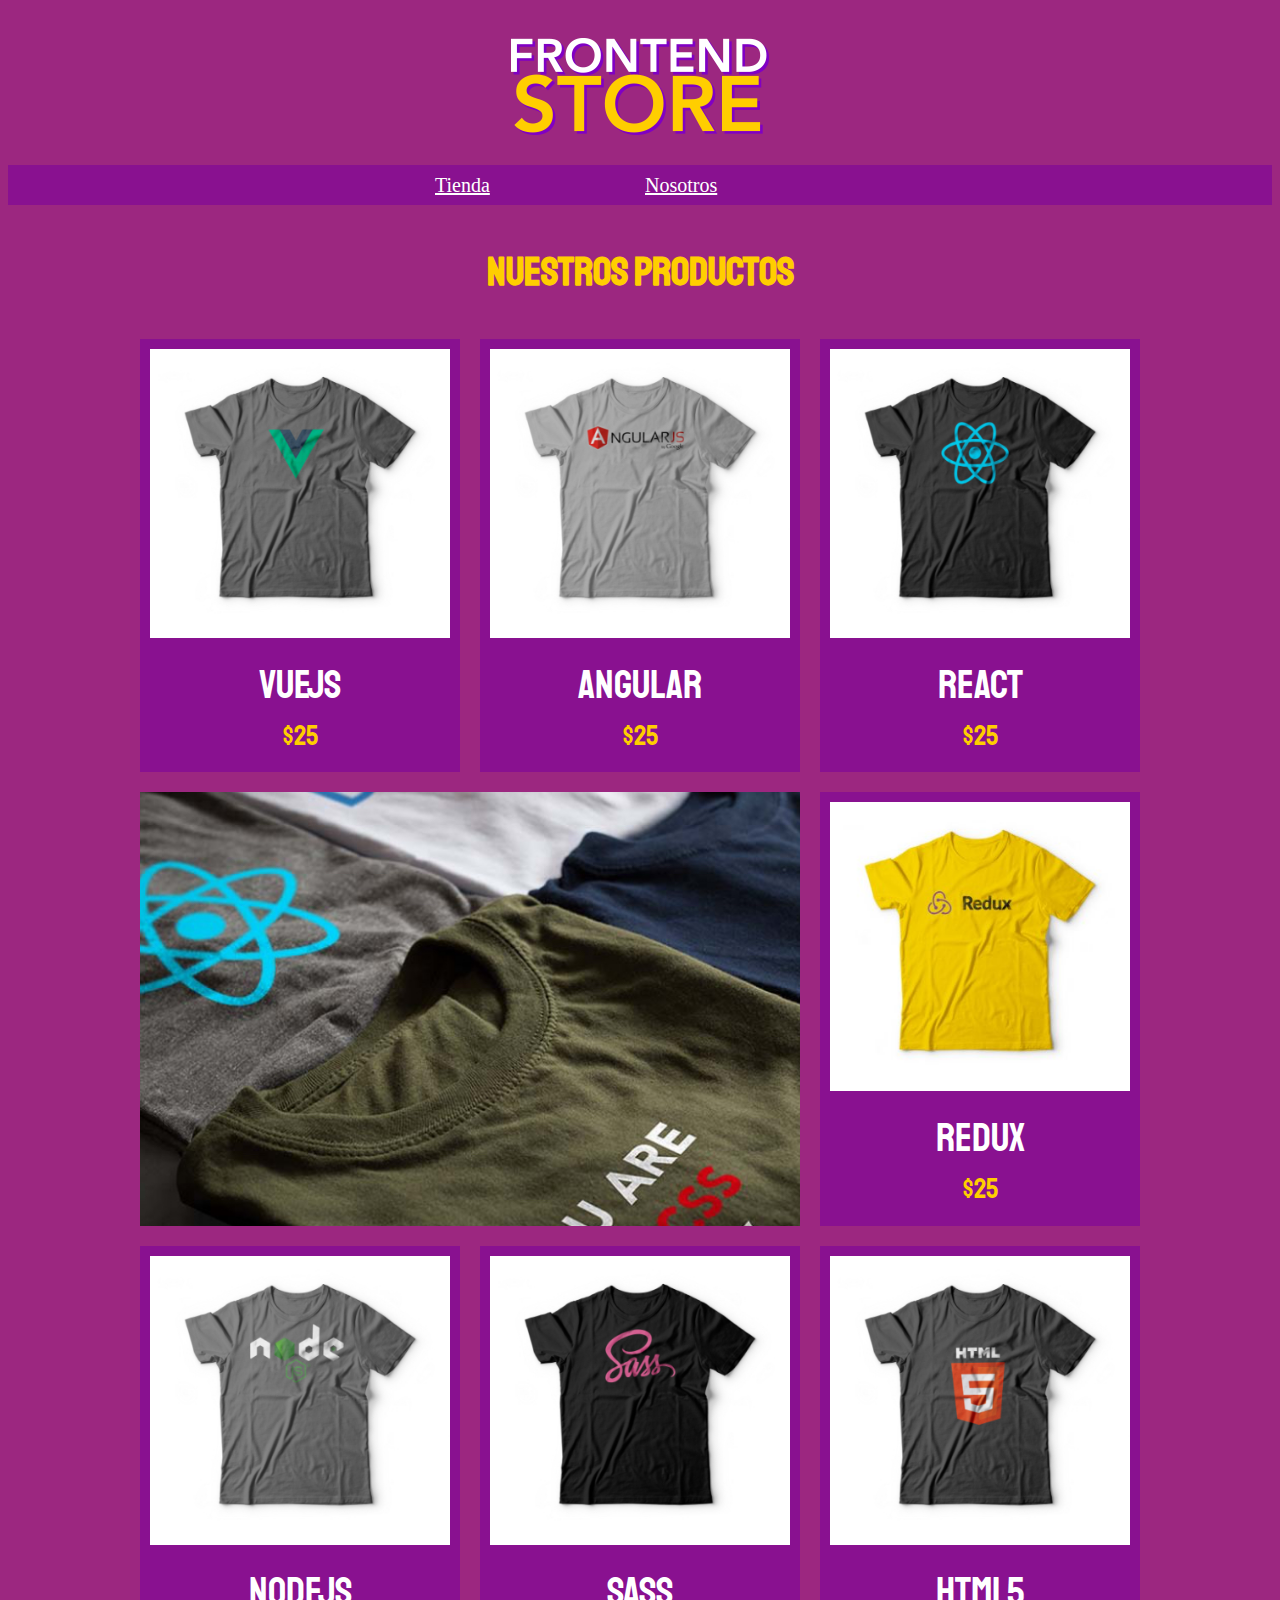
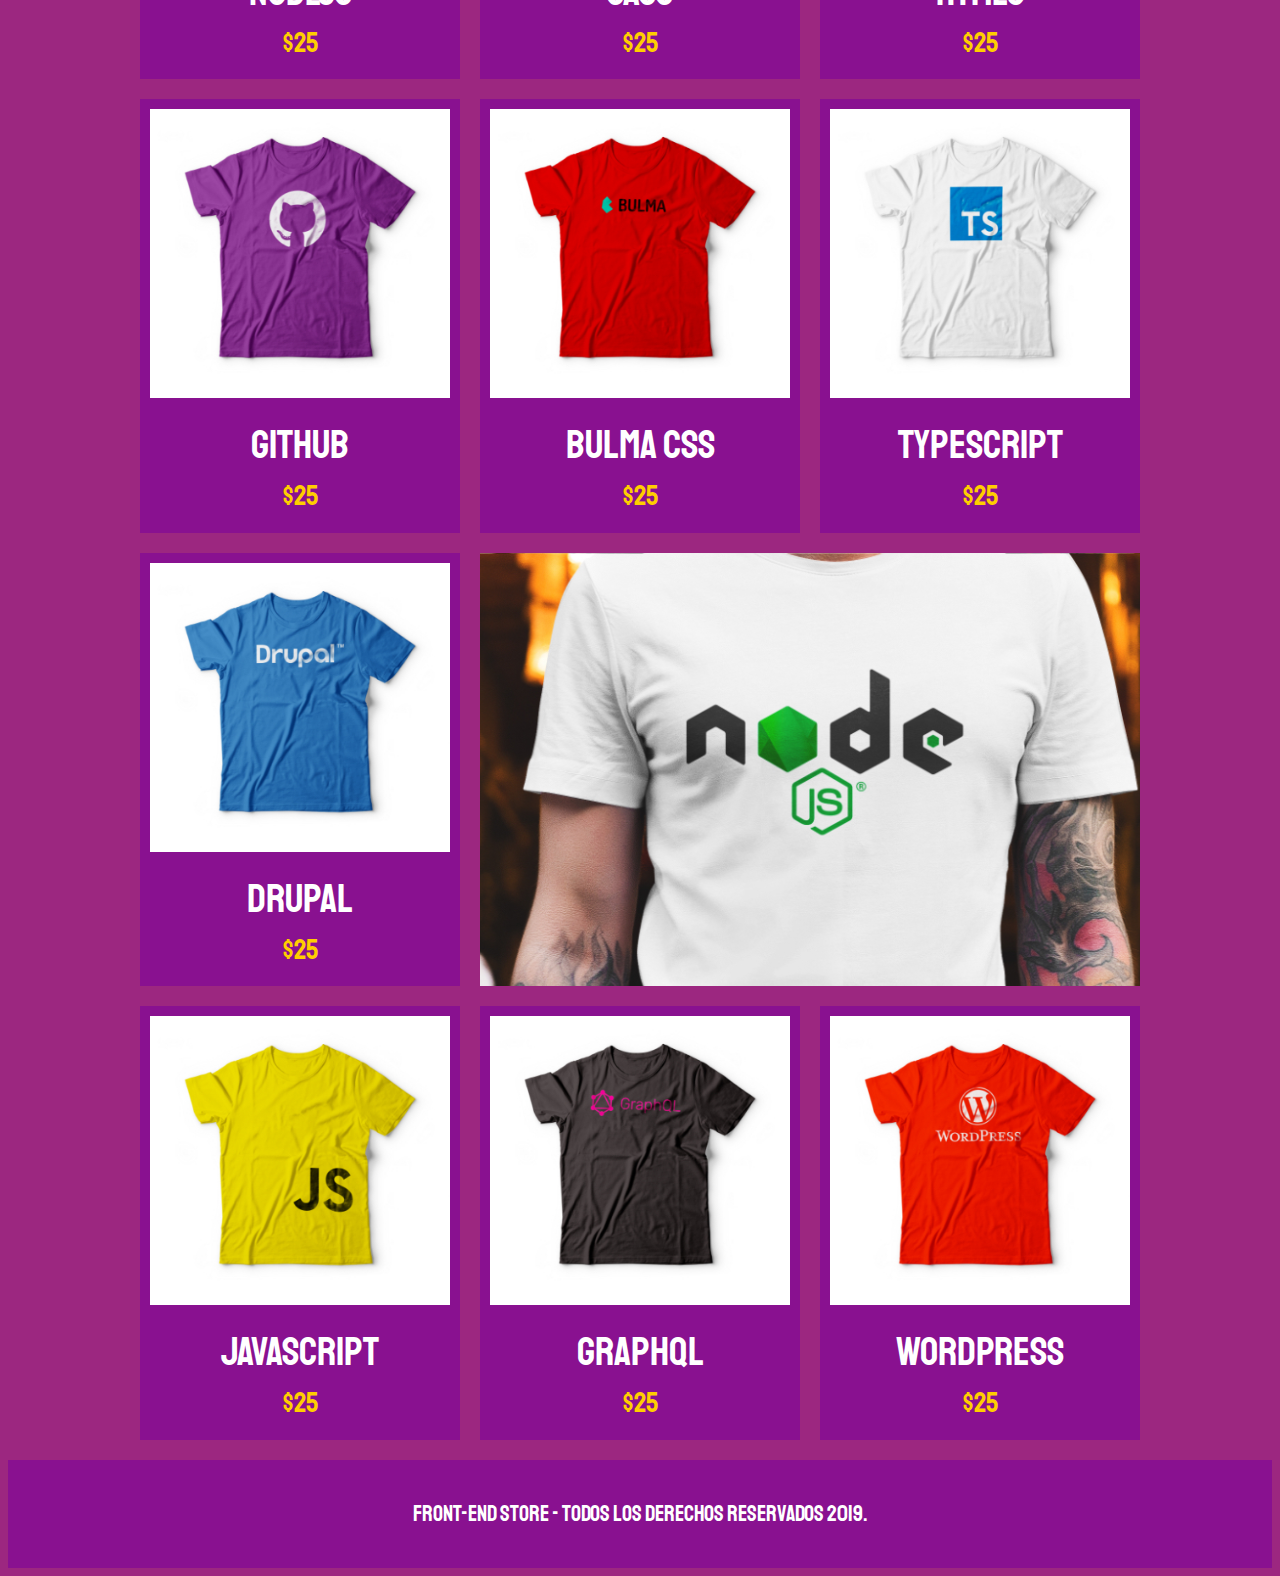
<file: index.html>
<!DOCTYPE html>
<html lang="en">

<head>
    <meta charset="UTF-8">
    <meta name="viewport" content="width=device-width, initial-scale=1, shrink-to-fit=no">
    <meta http-equiv="X-UA-Compatible" content="ie=edge">
    <title>Front End Store - CSS Grid</title>
    <link rel="stylesheet" href="https://necolas.github.io/normalize.css/8.0.1/normalize.css">
    <link href="https://fonts.googleapis.com/css?family=Staatliches" rel="stylesheet">
    <link rel="stylesheet" href="css/style.css">

</head>

<body>
    <header class="header">
        <img src="img/logo.png" alt="Logotipo">
    </header>

    <div class="barra">
        <nav class="nav">
            <a href="index.html">Tienda</a>
            <a href="nosotros.html">Nosotros</a>
        </nav>
    </div>

    <main class="contenedor">
        <h1>Nuestros Productos</h1>
        <div class="listas-productos">

            <div class="producto">
                <img src="img/1.jpg" alt="producto">
                <div class="contenido-producto">
                    <p class="titulo">VueJS</p>
                    <p class="precio">$25</p>
                </div>
            </div>
            <div class="producto">
                <img src="img/2.jpg" alt="producto">
                <div class="contenido-producto">
                    <p class="titulo">Angular</p>
                    <p class="precio">$25</p>
                </div>
            </div>
            <div class="producto">
                <img src="img/3.jpg" alt="producto">
                <div class="contenido-producto">
                    <p class="titulo">React</p>
                    <p class="precio">$25</p>
                </div>
            </div>
            <div class="producto">
                <img src="img/4.jpg" alt="producto">
                <div class="contenido-producto">
                    <p class="titulo">Redux</p>
                    <p class="precio">$25</p>
                </div>
            </div>
            <div class="producto">
                <img src="img/5.jpg" alt="producto">
                <div class="contenido-producto">
                    <p class="titulo">NodeJS</p>
                    <p class="precio">$25</p>
                </div>
            </div>
            <div class="producto">
                <img src="img/6.jpg" alt="producto">
                <div class="contenido-producto">
                    <p class="titulo">Sass</p>
                    <p class="precio">$25</p>
                </div>
            </div>
            <div class="producto">
                <img src="img/7.jpg" alt="producto">
                <div class="contenido-producto">
                    <p class="titulo">HTML5</p>
                    <p class="precio">$25</p>
                </div>
            </div>
            <div class="producto">
                <img src="img/8.jpg" alt="producto">
                <div class="contenido-producto">
                    <p class="titulo">GitHub</p>
                    <p class="precio">$25</p>
                </div>
            </div>
            <div class="producto">
                <img src="img/9.jpg" alt="producto">
                <div class="contenido-producto">
                    <p class="titulo">BULMA CSS</p>
                    <p class="precio">$25</p>
                </div>
            </div>
            <div class="producto">
                <img src="img/10.jpg" alt="producto">
                <div class="contenido-producto">
                    <p class="titulo">TypeScript</p>
                    <p class="precio">$25</p>
                </div>
            </div>
            <div class="producto">
                <img src="img/11.jpg" alt="producto">
                <div class="contenido-producto">
                    <p class="titulo">Drupal</p>
                    <p class="precio">$25</p>
                </div>
            </div>
            <div class="producto">
                <img src="img/12.jpg" alt="producto">
                <div class="contenido-producto">
                    <p class="titulo">JavaScript</p>
                    <p class="precio">$25</p>
                </div>
            </div>
            <div class="producto">
                <img src="img/13.jpg" alt="producto">
                <div class="contenido-producto">
                    <p class="titulo">GraphQL</p>
                    <p class="precio">$25</p>
                </div>
            </div>
            <div class="producto">
                <img src="img/14.jpg" alt="producto">
                <div class="contenido-producto">
                    <p class="titulo">WordPress</p>
                    <p class="precio">$25</p>
                </div>
            </div>
            <!--Producto-->
            <div class="grafico grafico-1">

            </div>
            <div class="grafico grafico-2">

            </div>
        </div>
    </main>
    <footer class="footer">
        <p class="copyright">
            Front-End Store - Todos los Derechos Reservados 2019.
        </p>
    </footer>
</body>

</html>
</file>
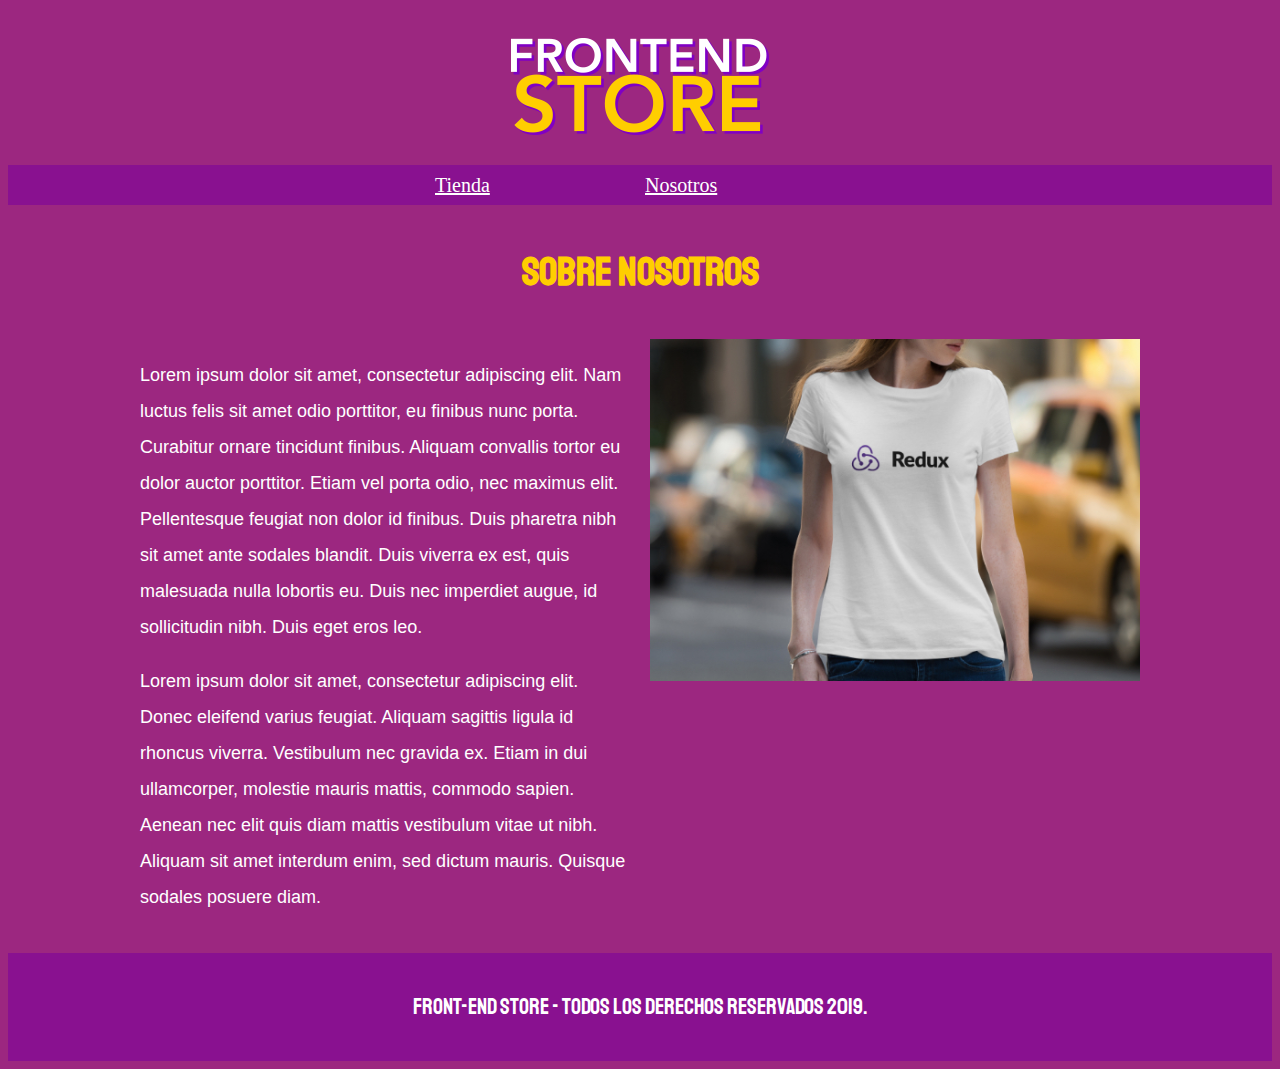
<file: nosotros.html>
<!DOCTYPE html>
<html lang="en">

<head>
    <meta charset="UTF-8">
    <meta name="viewport" content="width=device-width, initial-scale=1.0">
    <meta http-equiv="X-UA-Compatible" content="ie=edge">
    <title>Front End Store - CSS Grid</title>
    <link rel="stylesheet" href="https://necolas.github.io/normalize.css/8.0.1/normalize.css">
    <link href="https://fonts.googleapis.com/css?family=Staatliches" rel="stylesheet">
    <link rel="stylesheet" href="css/style.css">

</head>

<body>
    <header class="header">
        <img src="img/logo.png" alt="Logotipo">
    </header>

    <div class="barra">
        <nav class="nav">
            <a href="index.html">Tienda</a>
            <a href="nosotros.html">Nosotros</a>
        </nav>
    </div>

    <main class="contenedor">
        <h1>Sobre Nosotros</h1>
        <div class="contenedor-informacion">
            <div class="texto-nosotros">
                <p>Lorem ipsum dolor sit amet, consectetur adipiscing elit. Nam luctus felis sit amet odio porttitor, eu finibus nunc porta. Curabitur ornare tincidunt finibus. Aliquam convallis tortor eu dolor auctor porttitor. Etiam vel porta odio, nec
                    maximus elit. Pellentesque feugiat non dolor id finibus. Duis pharetra nibh sit amet ante sodales blandit. Duis viverra ex est, quis malesuada nulla lobortis eu. Duis nec imperdiet augue, id sollicitudin nibh. Duis eget eros leo. </p>
                <p>Lorem ipsum dolor sit amet, consectetur adipiscing elit. Donec eleifend varius feugiat. Aliquam sagittis ligula id rhoncus viverra. Vestibulum nec gravida ex. Etiam in dui ullamcorper, molestie mauris mattis, commodo sapien. Aenean nec
                    elit quis diam mattis vestibulum vitae ut nibh. Aliquam sit amet interdum enim, sed dictum mauris. Quisque sodales posuere diam.</p>
            </div>
            <img src="img/nosotros.jpg" alt="Imagen nosotros">
        </div>
    </main>

    <footer class="footer">
        <p class="copyright">
            Front-End Store - Todos los Derechos Reservados 2019.
        </p>
    </footer>
</body>

</html>
</file>
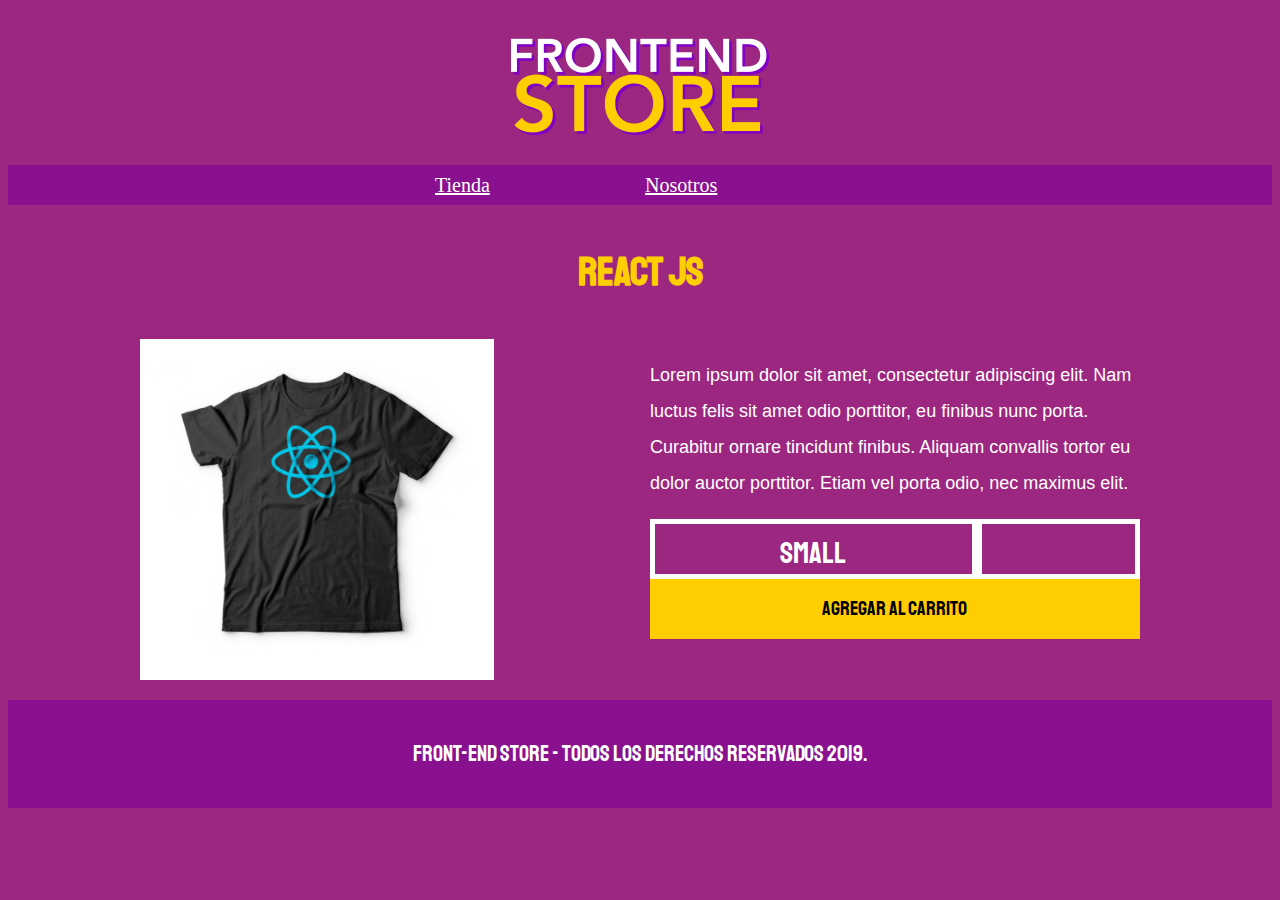
<file: producto.html>
<!DOCTYPE html>
<html lang="en">

<head>
    <meta charset="UTF-8">
    <meta name="viewport" content="width=device-width, initial-scale=1.0">
    <meta http-equiv="X-UA-Compatible" content="ie=edge">
    <title>Front End Store - CSS Grid</title>
    <link rel="stylesheet" href="https://necolas.github.io/normalize.css/8.0.1/normalize.css">
    <link href="https://fonts.googleapis.com/css?family=Staatliches" rel="stylesheet">
    <link rel="stylesheet" href="css/style.css">

</head>

<body>
    <header class="header">
        <img src="img/logo.png" alt="Logotipo">
    </header>

    <div class="barra">
        <nav class="nav">
            <a href="index.html">Tienda</a>
            <a href="nosotros.html">Nosotros</a>
        </nav>
    </div>


    <main class="contenedor">
        <h1>React JS</h1>
        <div class="contenedor-informacion">
            <img src="img/3.jpg" alt="Imagen Producto">
            <div class="contenido">
                <p>Lorem ipsum dolor sit amet, consectetur adipiscing elit. Nam luctus felis sit amet odio porttitor, eu finibus nunc porta. Curabitur ornare tincidunt finibus. Aliquam convallis tortor eu dolor auctor porttitor. Etiam vel porta odio, nec
                    maximus elit. </p>

                <form action="" class="formulario-pedido">
                    <select class="talla campo">
                            <option value="S">Small</option>
                            <option value="M">Medium</option>
                            <option value="G">Grande</option>
                        </select>
                    <input type="number" min="1" class="cantidad campo">
                    <input type="submit" class="boton" value="Agregar Al Carrito">
                </form>
            </div>

        </div>
    </main>

    <footer class="footer">
        <p class="copyright">
            Front-End Store - Todos los Derechos Reservados 2019.
        </p>
    </footer>
</body>

</html>
</file>
<file: css/style.css>
:root {
    /*defino una fuente */
    --fuentePrincipal: 'Staatliches', cursive;
    /*defino colores predeterminados*/
    --primario: #9c2780;
    --primarioOscuro: #891190;
    --secundario: #ffce00;
}

html {
    /*declaro un tamaño predeterminado para las letras*/
    font-size: 62.5%;
    box-sizing: border-box;
}

*,
*:before,
*:after {
    box-sizing: inherit;
}

body {
    background-color: var(--primario);
    line-height: 2;
    font-size: 2rem;
}

h1 {
    color: var(--secundario);
    text-align: center;
    font-size: 4rem;
    font-family: var(--fuentePrincipal);
}

p {
    font-size: 1.8rem;
    font-family: Arial, Helvetica, sans-serif;
    color: white;
}

.contenedor {
    max-width: 100rem;
    width: 95%;
    margin: 0 auto;
}

img {
    max-width: 100%;
}

.header {
    display: grid;
    justify-content: center;
    padding: 3rem 0;
}

.barra {
    background-color: var(--primarioOscuro);
}

.nav a {
    color: white;
}

.barra .nav {
    display: grid;
    grid-template-columns: repeat(2, 20rem);
    grid-column-gap: 1rem;
    justify-content: center;
}

.barra .nav a:hover {
    color: var(--secundario);
}

.listas-productos {
    display: grid;
    /*para fraccionar en columnas*/
    grid-template-columns: repeat(2, 1fr);
    /*para darle separacion a las fracciones*/
    grid-gap: 2rem;
}

@media (min-width: 768px) {
    .listas-productos {
        grid-template-columns: repeat(3, 1fr);
    }
}

.producto {
    background-color: var(--primarioOscuro);
    padding: 1rem;
}

.contenido-producto p {
    font-family: var(--fuentePrincipal);
    color: white;
    text-align: center;
    margin: 1rem 0;
    line-height: 1.2;
}

.contenido-producto .titulo {
    font-size: 4rem;
}

.contenido-producto .precio {
    font-size: 2.8rem;
    color: var(--secundario);
}

.grafico {
    min-height: 30rem;
    grid-column: 1/3;
    background-size: cover;
    background-position: center center;
}

.grafico-1 {
    background-image: url(../img/grafico1.jpg);
    grid-row: 2/3;
}

.grafico-2 {
    background-image: url(../img/grafico2.jpg);
    grid-row: 8/9;
}

@media (min-width: 768px) {
    .grafico-2 {
        grid-row: 5/6;
        grid-column: 2/4;
    }
}

@media (min-width: 768px) {
    .contenedor-informacion {
        display: grid;
        grid-template-columns: repeat(2, 1fr);
        grid-column-gap: 2rem;
    }
}

.footer {
    background-color: var(--primarioOscuro);
    padding: 1rem 0;
    margin-top: 2rem;
}

.copyright {
    font-family: var(--fuentePrincipal);
    color: #ffffff;
    font-size: 2.2rem;
    text-align: center;
}

.formulario-pedido {
    display: grid;
    grid-template-columns: repeat(3, 1fr);
    grid-template-rows: repeat(2, 6rem);
}

.campo {
    background-color: transparent;
    border: 5px solid #ffffff;
    font-family: var(--fuentePrincipal);
    font-size: 3rem;
    padding: 1rem;
    width: 100%;
    color: #ffffff;
    text-align: center;
}

.talla {
    -webkit-appearance: none;
    grid-column: 1/3;
}

.boton {
    background-color: var(--secundario);
    font-size: 2rem;
    font-family: var(--fuentePrincipal);
    border: none;
    transition: background-color .3s ease;
    grid-column: 1/4;
    grid-gap: 2rem;
}

.boton:hover {
    /*animacion del puntero sobre un boton*/
    cursor: pointer;
    background-color: rgb(233, 187, 2);
}
</file>
